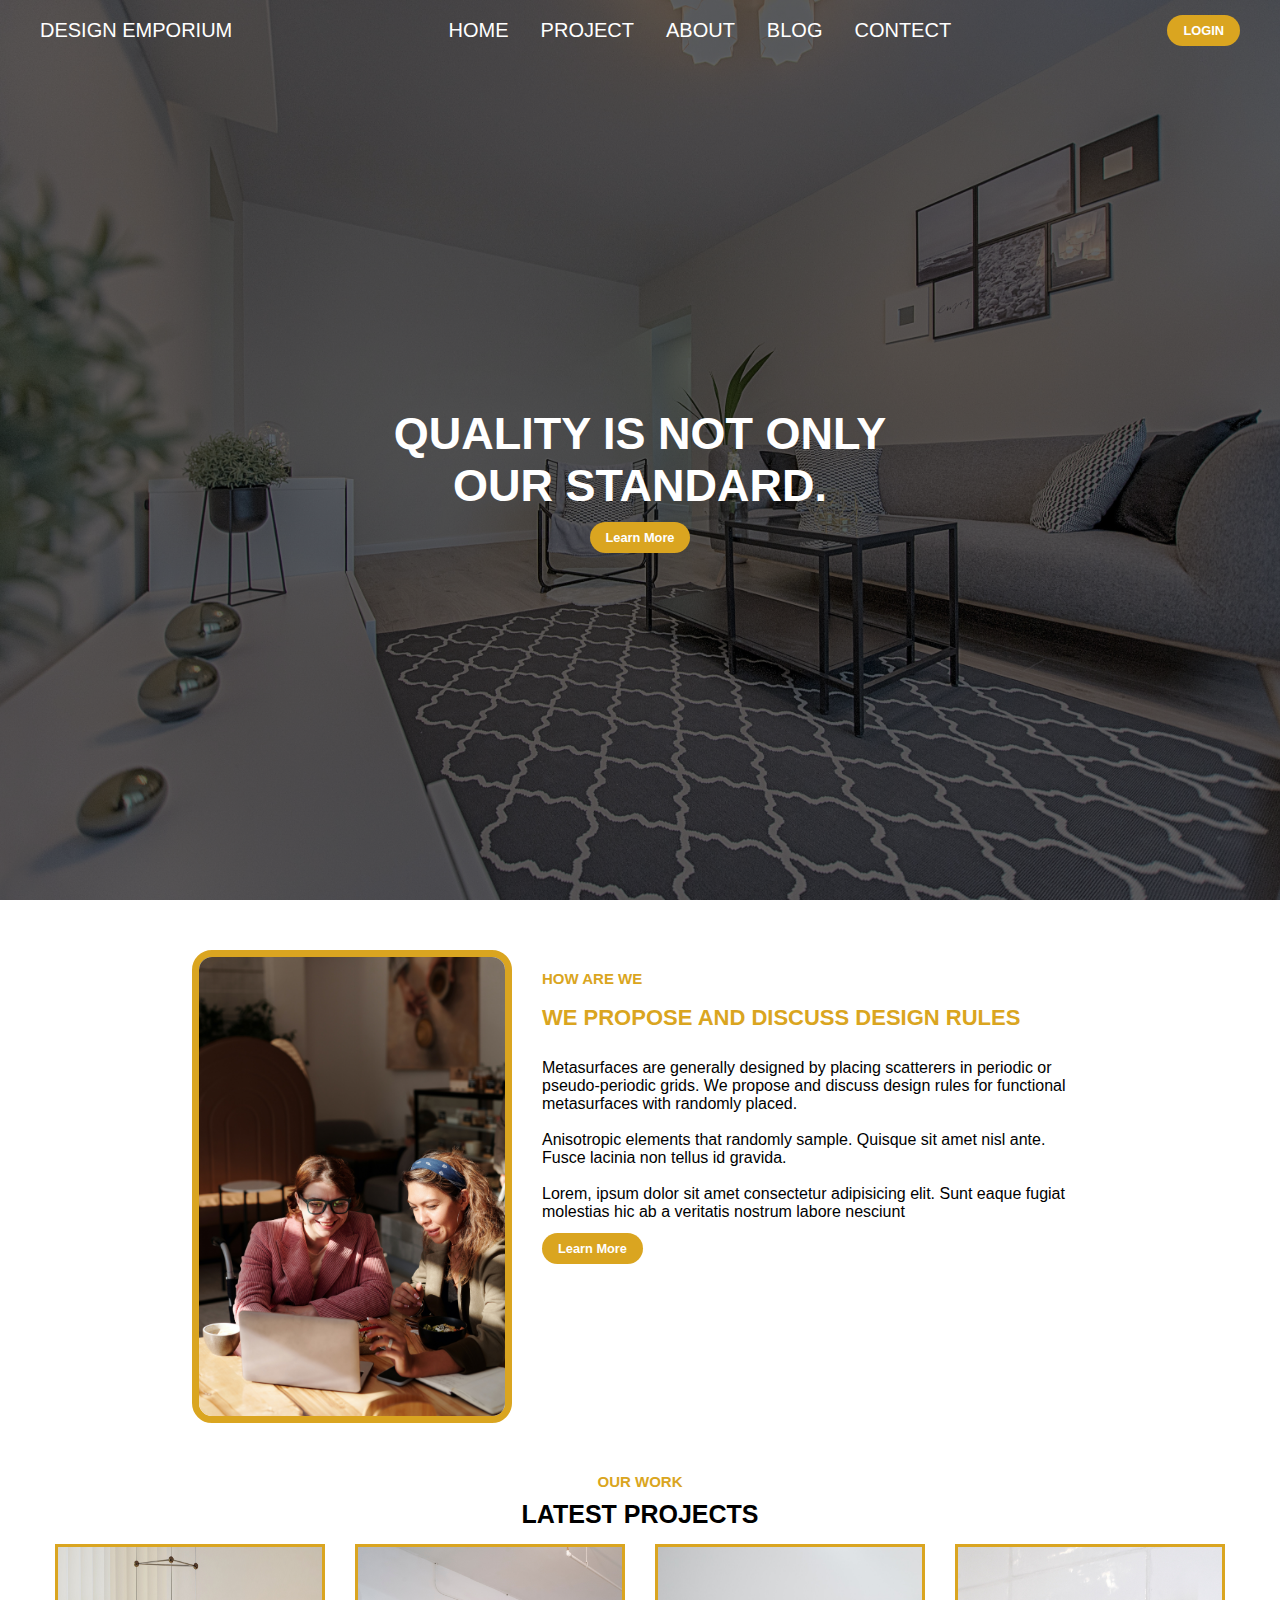
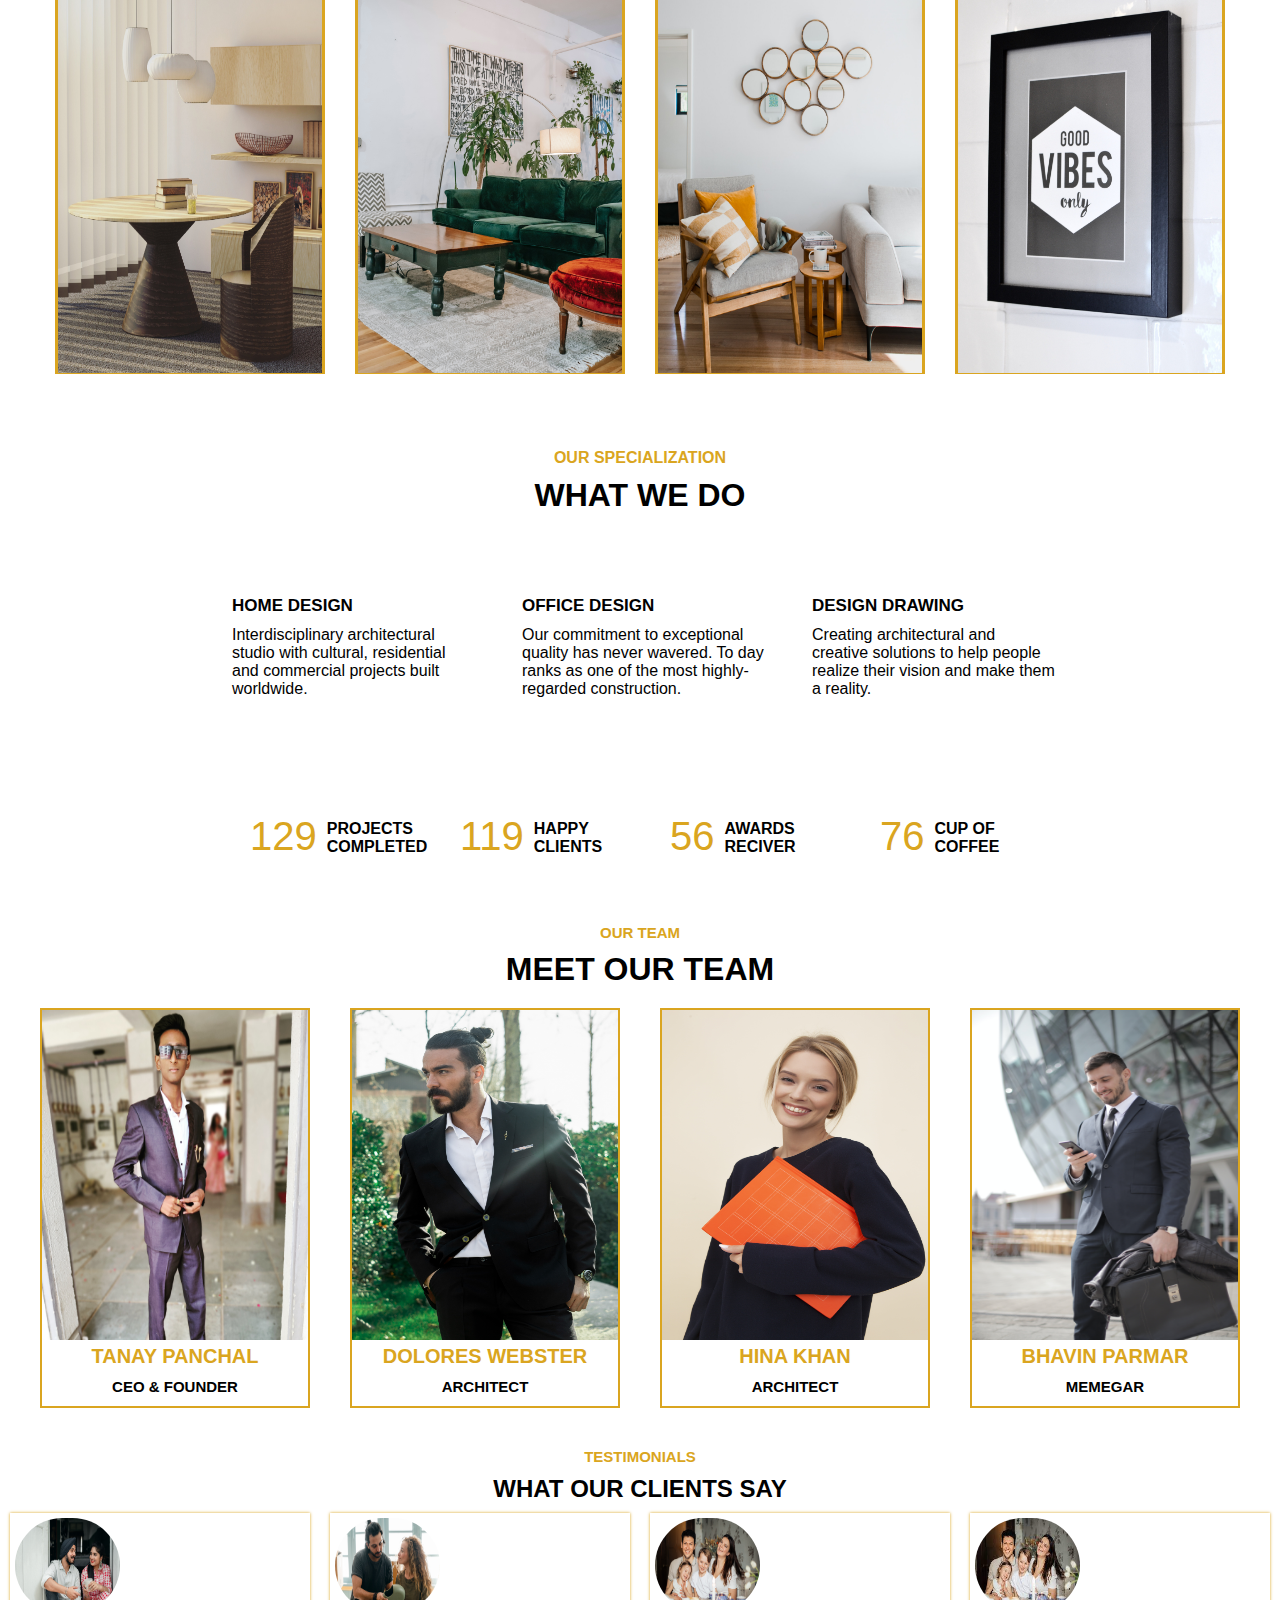
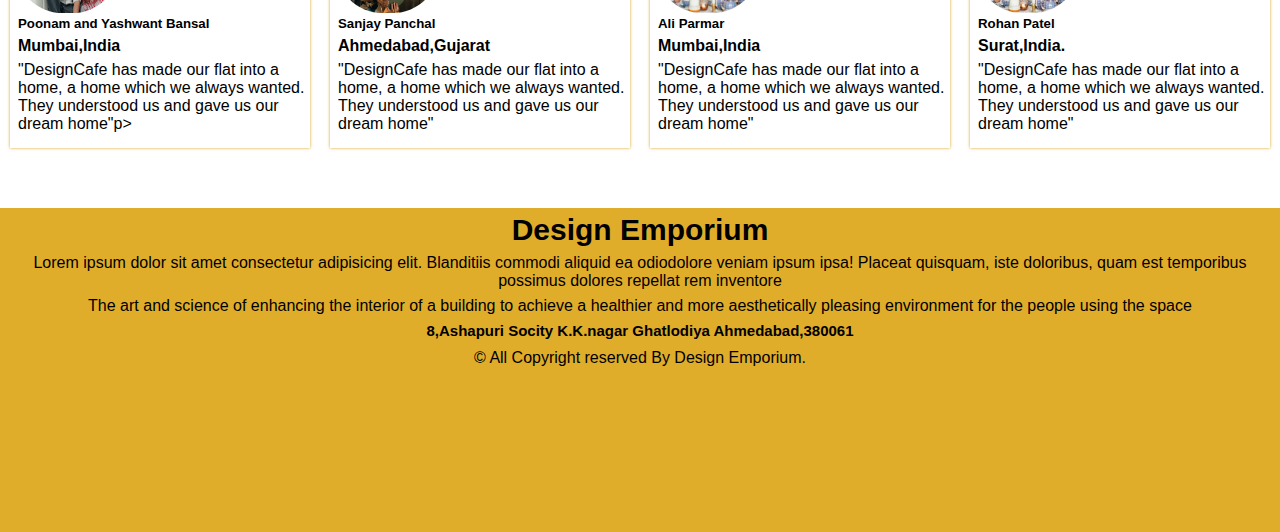
<file: New idea about website/index.html>
<!DOCTYPE html>
<html lang="en">

<head>
    <meta charset="UTF-8">
    <meta http-equiv="X-UA-Compatible" content="IE=edge">
    <meta name="viewport" content="width=device-width, initial-scale=1.0">
    <title>Design Emporium</title>
    <link rel="stylesheet" href="index.css">
    <link rel="stylesheet" href="card.css">
    <!-- <link rel="script" href="index.js"> -->

    <!--Social Media icones-->
    <link rel="stylesheet" href="https://cdnjs.cloudflare.com/ajax/libs/font-awesome/6.2.1/css/all.min.css"
        integrity="sha512-MV7K8+y+gLIBoVD59lQIYicR65iaqukzvf/nwasF0nqhPay5w/9lJmVM2hMDcnK1OnMGCdVK+iQrJ7lzPJQd1w=="
        crossorigin="anonymous" N referrerpolicy="no-referrer" />

</head>

<body>
    <header>
        <div class="navbar">
            <div class="logo"><a href="#"> DESIGN EMPORIUM</a></div>
            <ul class="links">
                <li><a href="index.html">HOME</a></li>
                <li><a href="Coming Soon Instagram Post.png">PROJECT</a></li>
                <li><a href="Coming Soon Instagram Post.png">ABOUT</a></li>
                <li><a href="Coming Soon Instagram Post.png">BLOG</a></li>
                <li><a href="">CONTECT</a></li>
            </ul>
            <a href="Login page.html" class="active-btn">LOGIN</a>
            <div class="toggle-btn">
                <i class="fa-solid fa-bars"></i>
            </div>
        </div>

        <!--dropdown menu-->
        <div class="dropdown-menu">
            <li><a href="index.html">HOME</a></li>
            <li><a href="Coming Soon Instagram Post.png">PROJECT</a></li>
            <li><a href="Coming Soon Instagram Post.png">ABOUT</a></li>
            <li><a href="Coming Soon Instagram Post.png">BLOG</a></li>
            <li><a href="Coming Soon Instagram Post.png">CONTECT</a></li>
            <li> <a href="Login page.html" class="active-btn">LOGIN</a></li>
        </div>


        <div id="contain">
            <h2>QUALITY IS NOT ONLY
                <h2>OUR STANDARD.</h2>
                <a href="Coming Soon Instagram Post.png" class="active-btn" id="lm-btn">Learn More</a>
            </h2>
        </div>
    </header>

    <!--Starting of the main page...-->
    <!-- <div class="note"><h4>ABOUT SECTION CAN NOT SEE IN THE MOBILE</h4></div> -->
    <section class="second-main-section">
        <div class="second-part">
            <img src="communication.jpg" alt="" id="border">
            <div class="contain">
                <h4>HOW ARE WE</h4><br>
                <h3>WE PROPOSE AND DISCUSS DESIGN RULES</h3><br>
                <p>Metasurfaces are generally designed by placing scatterers in periodic or pseudo-periodic grids. We
                    propose and discuss design rules for functional metasurfaces with randomly placed.</p><br>
                <p>Anisotropic elements that randomly sample. Quisque sit amet nisl ante. Fusce lacinia non tellus id
                    gravida.</p><br>
                <p class="contain-s">Lorem, ipsum dolor sit amet consectetur adipisicing elit. Sunt eaque fugiat
                    molestias hic ab a
                    veritatis nostrum labore nesciunt</p><br>
                <a href="Coming Soon Instagram Post.png" class="active-btn" id="lm-btn">Learn More</a>
            </div>
        </div>
    </section>
    <!--Cards HTML-->
    <h3>OUR WORK</h3>
    <h1 class="card-contain">LATEST PROJECTS</h1>
    <div class="contain-card">
        <div class="card">
            <img src="pexels-medhat-ayad-447592.jpg" alt="" class="img">
        </div>
        <div class="card">
            <img src="pexels-charlotte-may-5824901.jpg" alt="" class="img">
        </div>
        <div class="card">
            <img src="pexels-rachel-claire-5490341.jpg" alt="" class="img">
        </div>
        <div class="card">
            <img src="pexels-skylar-kang-6430730.jpg" alt="" class="img">
        </div>
    </div>


    <div class="work-contain">
        <h4 class="work-text">OUR SPECIALIZATION</h4>
        <h1 class="work-text1">WHAT WE DO</h1>
        <div class="what-we-do">
            <div class="work">
                <i class="fa-solid fa-house"></i>
                <h3>HOME DESIGN</h3>
                <p>Interdisciplinary architectural studio with cultural, residential and commercial projects built
                    worldwide.</p>
            </div>
            <div class="work">
                <i class="fa-regular fa-building"></i>
                <h3>OFFICE DESIGN</h3>
                <p>Our commitment to exceptional quality has never wavered. To day ranks as one of the most
                    highly-regarded construction.</p>
            </div>
            <div class="work">
                <i class="fa-solid fa-pencil"></i>
                <h3>DESIGN DRAWING</h3>
                <p>Creating architectural and creative solutions to help people realize their vision and make them a
                    reality.</p>
            </div>
        </div>
    </div>

    <div class="award">
        <div class="award-1">
            <div class="number">129</div>
            <div class="name">PROJECTS <br>COMPLETED</div>
        </div>
        <div class="award-1">
            <div class="number">119</div>
            <div class="name">HAPPY<br>CLIENTS</div>
        </div>
        <div class="award-1">
            <div class="number">56</div>
            <div class="name">AWARDS<br>RECIVER</div>
        </div>
        <div class="award-1">
            <div class="number">76</div>
            <div class="name">CUP OF <br>COFFEE</div>
        </div>
    </div>

    <!--team member information-->
    <div class="team-contain">
        <h3>OUR TEAM</h3>
        <h1 style="text-align: center;">MEET OUR TEAM</h1>
        <div class="team-members">
            <div class="member">
                <img src="IMG_20220417_130808_682.jpg" alt="" class="t-member">
                <h2 class="member-name">TANAY PANCHAL</h2>
                <h3 class="post">CEO & FOUNDER</h3>
            </div>
            <div class="member">
                <img src="Gym Trainer.jpg" alt="" class="t-member">
                <h2 class="member-name">DOLORES WEBSTER</h2>
                <h3 class="post"> ARCHITECT</h3>
            </div>
            <div class="member">
                <img src="member-4.jpg" alt="" class="t-member">
                <h2 class="member-name">HINA KHAN</h2>
                <h3 class="post"> ARCHITECT</h3>
            </div>
            <div class="member">
                <img src="member-3.jpg" alt="" class="t-member">
                <h2 class="member-name">BHAVIN PARMAR</h2>
                <h3 class="post"> MEMEGAR</h3>
            </div>
        </div>
    </div>


    <!--review section starting here-->
    <div class="review-title">
        <h3>TESTIMONIALS</h3>
        <h2>WHAT OUR CLIENTS SAY</h2>
    </div>
    <div class="review-box">
        <div class="review">
            <div class="info">
                <img src="family-2.jpg" alt="" class="family-photo">
            </div>
            <h5 class="intro">Poonam and Yashwant Bansal</h5>
            <h4 class="intro">Mumbai,India</h4>
            <p class="intro">"DesignCafe has made our flat into a home, a home which we always wanted. They understood
                us
                and gave us our dream home"p>
        </div>
        <div class="review">
            <div class="info">
                <img src="family-1.jpg" alt="" class="family-photo">
            </div>
            <h5 class="intro">Sanjay Panchal</h5>
            <h4 class="intro">Ahmedabad,Gujarat</h4>
            <p class="intro">"DesignCafe has made our flat into a home, a home which we always wanted. They understood
                us
                and gave us our dream home"</p>
        </div>

        <div class="review">
            <div class="info">
                <img src="family-3.jpg" alt="" class="family-photo">
            </div>
            <h5 class="intro">Ali Parmar</h5>
            <h4 class="intro">Mumbai,India</h4>
            <p class="intro">"DesignCafe has made our flat into a home, a home which we always wanted. They understood
                us
                and gave us our dream home"</p>
        </div>

        <div class="review">
            <div class="info">
                <img src="family-4.jpg" alt="" class="family-photo">
            </div>
            <h5 class="intro">Rohan Patel</h5>
            <h4 class="intro">Surat,India.</h4>
            <p class="intro">"DesignCafe has made our flat into a home, a home which we always wanted. They understood
                us
                and gave us our dream home"</p>
        </div>
    </div>

    <!--footer Starting-->
    <footer class="footer">
        <h1 class="brand-name">Design Emporium</h1>
        <p class="f-contain">Lorem ipsum dolor sit amet consectetur adipisicing elit. Blanditiis commodi aliquid ea
            odiodolore veniam
            ipsum ipsa! Placeat quisquam, iste doloribus, quam est temporibus possimus dolores repellat rem inventore
        </p>
        <p class="f-contain">The art and science of enhancing the interior of a building to achieve a healthier and more
            aesthetically
            pleasing environment for the people using the space</p>
        <h3 style="color:black;">8,Ashapuri Socity K.K.nagar Ghatlodiya Ahmedabad,380061 </h3>
        <div class="social-icon">
            <a href="https://www.instagram.com/_tanay_005/"><i class="fa-brands fa-instagram"></i></a>
            <a href="https://www.facebook.com/tanay.panchal.79?mibextid=ZbWKwL"><i class="fa-brands fa-facebook"></i></a>
            <a href="https://www.linkedin.com/in/tanay-panchal-247519272"> <i class="fa-brands fa-linkedin"></i></a>
            <a href="www.twitter.com"> <i class="fa-brands fa-twitter"></i></a>
            <a href="https://www.youtube.com"><i class="fa-brands fa-youtube"></i></a>
        </div>
        &#169; All Copyright reserved By Design Emporium.
    </footer>
</body>

</html>

<!--script for navigation bar-->
<script>
    const toggleBtn = document.querySelector('.toggle-btn')
    const toggleBtnIcon = document.querySelector('.toggle-btn i')
    const dropDownMenu = document.querySelector('.dropdown-menu')

    toggleBtn.onclick = function () {
        dropDownMenu.classList.toggle('open')
        const isOpen = dropDownMenu.classList.contains('open')

        toggleBtnIcon.classList = isOpen
            ? 'fa-solid fa-xmark'
            : 'fa-solid fa-bars'
    }
</script>
</file>
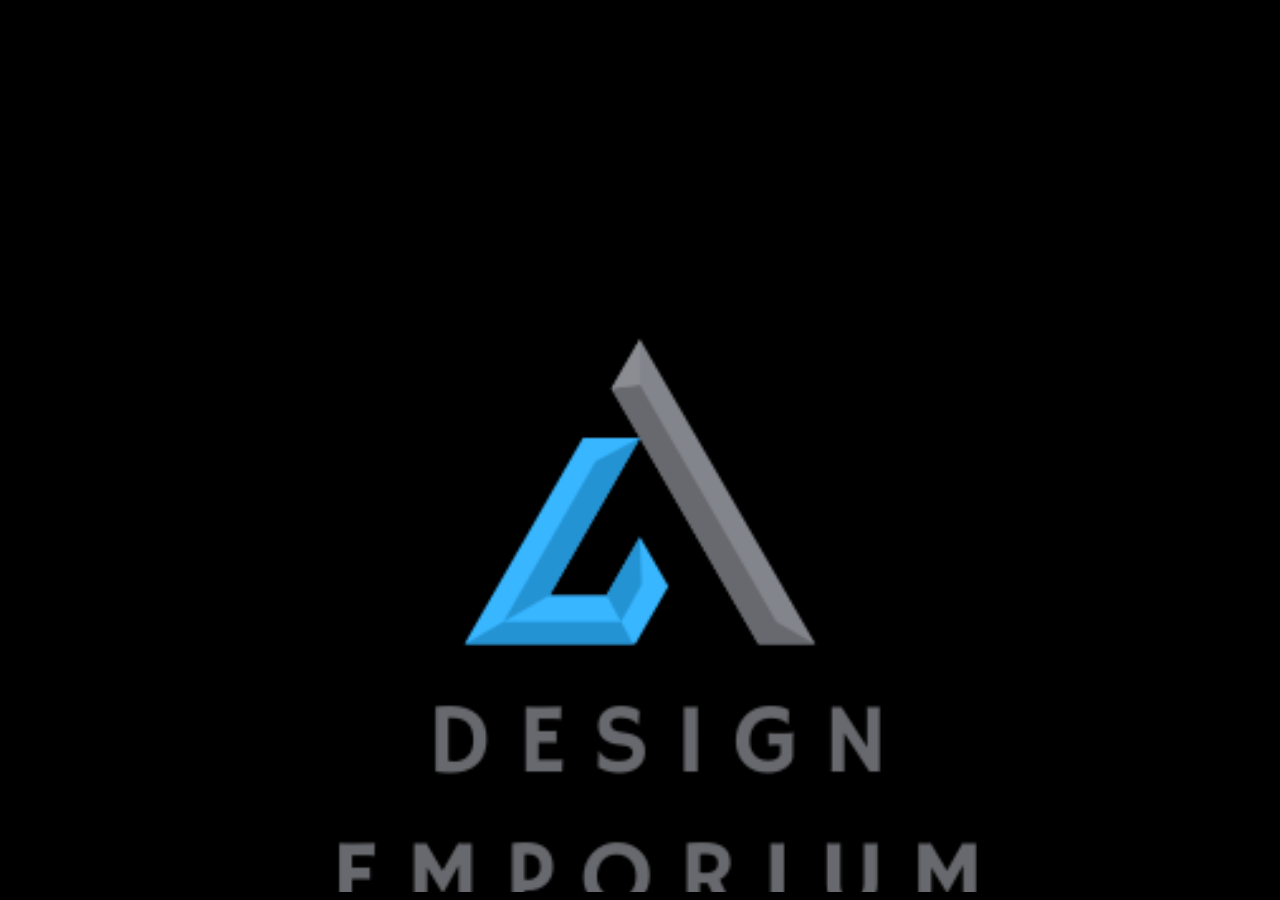
<file: New idea about website/homepage.html>
<html lang="en">

<head>
    <title>First Page</title>
    <style>
        body {
            background-color: black;
        }

        .img {
            height: 100%;
            width: 100%;
            background-size: cover;
            background-image: url(logo.png);
        }
    </style>
</head>

<!--css End-->

<body>
<section class="img"></section>
</body>

</html>
</file>
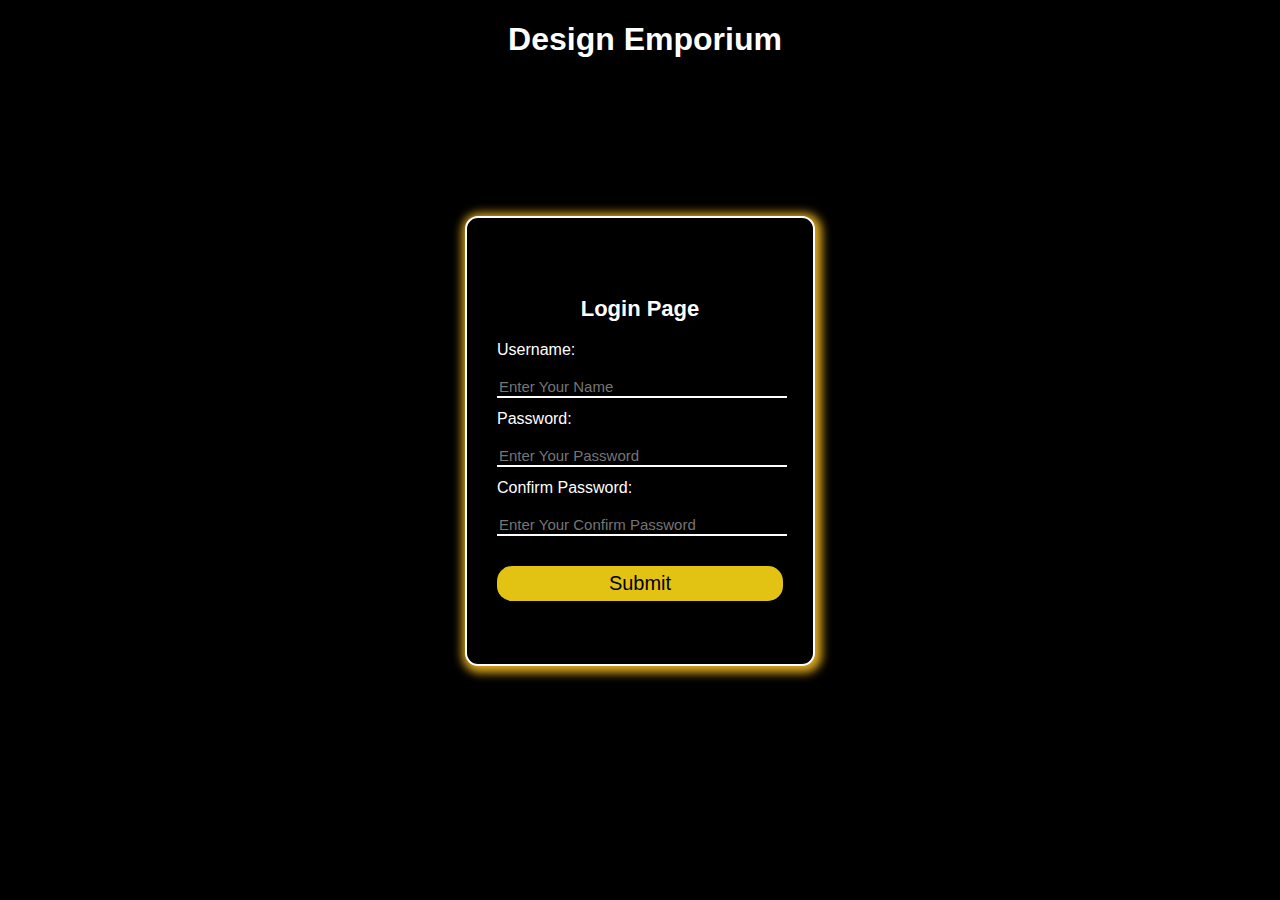
<file: New idea about website/Login page.html>
<!DOCTYPE html>
<html lang="en">

<head>
    <meta charset="UTF-8">
    <meta http-equiv="X-UA-Compatible" content="IE=edge">
    <meta name="viewport" content="width=device-width, initial-scale=1.0">
    <title>Design Emporium</title>
    <style>
      body{
            background-color: rgb(0, 0, 0);
            font-family: sans-serif;
        }
        .loginbox{
         box-shadow: 2px 2px 10px 5px goldenrod;
         height: 450px;   
         width: 350px;
         position: absolute;
         top: 49%;
         left: 50%;
         box-sizing: border-box;
         background-color: rgb(0, 0, 0);
         transform: translate(-50%,-50%);
         border-radius: 13px;
         color: white;
         border: 2px solid white;
         padding: 60px 30px;
        }
    
        h2{
            text-align:center;
            font-size: 22px;
        }
        .loginbox input[type="text"],input[type="password"]
        {
            font-size: 15px;
           border: none;
           color: white;
           background: transparent;
           border-bottom: 2px solid white;
           outline: none;
           width: 100%;
           margin-bottom: 12px;
        }
        .loginbox input[type="submit"]
        {
            cursor: pointer;
            font-size: 20px;
            height: 35px;
            width: 100%;
            border-radius: 15px;
            background-color: rgb(226, 195, 19);
            border: none;
        }
        .loginbox input[type="submit"]:hover{
            transition: 0.5s;
            background-color: goldenrod;
            box-shadow: 2px 2px 10px 5px goldenrod;
            border: 2px solid white;
        }
        h1{
            text-align: center;
            color: white;
            margin-left: 10px;
        }

        @media(max-width:800px)
        {
            .loginbox{
                height: 400px;
                width: 300px;
            }
        }
    </style>
</head>

<body>
    <script>
        function validateForm() {
            var name = document.myForm.name.value;
            var password = document.myForm.password.value;
            var cpassword = document.myForm.cpassword.value;
            var submit = document.myForm.submit.value;

            if (name == "") {
                alert("Please Enter Your Name")
                return false;
            }
            else if (password.length < 6) {
                alert("Please Enter Your Password")
                return false;
            }
            else if(cpassword =="")
            {
                alert("Please Enter Your Password Again")
                return false;
            }
            else
            {
                alert("Login Successfully.")
                return false;
            }
        }
    </script>

    <!--form Start-->
    <h1>Design Emporium</h1>
    <div class="loginbox">
        <form name="myForm" method="post">
            <h2>Login Page</h2>
            <label for="name" class="label">Username:</label><br><br>
            <input type="text" name="name" placeholder="Enter Your Name"><br>
            <label for="name" class="label">Password:</label><br><br>
            <input type="password" name="password" placeholder="Enter Your Password"><br>
            <label for="name" class="label">Confirm Password:</label><br><br>
            <input type="password" name="cpassword" placeholder="Enter Your Confirm Password"><br><br>
            <input type="submit" value="Submit" name="submit" onclick="return validateForm()">
        </form>
    </div>
</body>

</html>
</file>
<file: New idea about website/index.css>
* {
    margin: 0%;
    padding: 0%;
    box-sizing: border-box;
    font-family: Verdana, Geneva, Tahoma, sans-serif;
}

body {
    height: 100vh;
}

li {
    list-style: none;
}

a {
    text-decoration: none;
    color: white;
    font-size: 20px;
}

a:hover {
    color: goldenrod
}

/*header*/
header {
    position: relative;
    padding: 0 2rem;
    background-image: linear-gradient(rgba(0, 0, 0, 0.6), rgba(0, 0, 0, 0.6)), url(pexels-vecislavas-popa-1571470.jpg);
    background-size: cover;
}

.navbar {
    width: 100%;
    height: 60px;
    max-width: 1200px;
    margin: 0 auto;
    display: flex;
    align-items: center;
    justify-content: space-between;
}

.navbar .links {
    display: flex;
    gap: 2rem;
}

.navbar .toggle-btn {
    color: white;
    display: none;
    cursor: pointer;
    font-size: 22px;
}

.active-btn {
    background-color: goldenrod;
    color: white;
    padding: 0.5rem 1rem;
    cursor: pointer;
    border: none;
    outline: none;
    border-radius: 20px;
    font-size: 0.8rem;
    font-weight: bold;
}

.active-btn:hover {
    color: white;
    scale: 1.05;

}

/*Dropdown Menu*/

.dropdown-menu {
    /* display: none;   */
    position: absolute;
    right: 2rem;
    top: 60px;
    height: 0;
    width: 350px;
    background: rgba(255, 255, 255, 0.1);
    backdrop-filter: blur(15px);
    border-radius: 10px;
    overflow: hidden;
    transition: height 0.5s cubic-bezier(0.175, 0.885, 0.32, 1.275);
}

.dropdown-menu.open {
    height: 280px;

}

.dropdown-menu li {
    padding: 0.7rem;
    display: flex;
    align-items: center;
    justify-content: center;
}

.dropdown-menu .active-btn {
    width: 90%;
    justify-content: center;
    display: flex;
}

#contain {
    height: calc(100vh - 60px);
    display: flex;
    flex-direction: column;
    align-items: center;
    justify-content: center;
    color: white;
    font-size: 30px;
}

#lm-btn {
    margin-top: 10px;
}

@media (max-width:900px) {

    .navbar .links,
    .navbar .active-btn {
        display: none;
    }

    .navbar .toggle-btn {
        display: block;
    }

    .second-main-section .second-part{
        min-height: 0px;
        display: none;
    }

    #contain h2 {
        font-size: 25px;
    }

    .dropdown-menu {
        display: block;
    }
}



/*Starting of the main page css...*/
.second-main-section {
    display: flex;
    justify-content: center;
}

.second-part {
    margin: 50px;
    width: 70%;
}

img {
    max-width: 320px;
    margin-right: 30px;
    float: left;
}

#border {
    border: 7px solid goldenrod;
    border-radius: 20px;
}

.contain {
    margin-top: 20px;
}

.contain h4 {
    font-size: 15px;
    color: goldenrod;
}

.contain h3 {
    text-align: start;
    font-size: 22px;
}

/*FOOTER START*/
.footer {
    min-height: 36vh;
    margin-top: 50px;
    text-align: center;
    background-color: rgb(224, 173, 42);
    padding: 5px;
}

.f-contain {
    margin-bottom: 7px;
    font-weight: 100;
}

.social-icon a i {
    font-size: 25px;
    cursor: pointer;
    margin-bottom: 5px;
    gap: 20px;
    color: black;
    
}

.brand-name {
    font-size: 30px;
    margin-bottom: 7px;
}
</file>
<file: New idea about website/card.css>
.contain-card {
    display: flex;
    justify-content: center;
    align-items: center;
    flex-wrap: wrap;
}

.card {
    border: 3px solid goldenrod;
    height: 430px;
    width: 270px;
    margin: 15px;
    cursor: pointer;
}

.img {
    height: 426px;
    width: 100%;
}

h3 {
    text-align: center;
    color: goldenrod;
    font-size: 15px;
    padding-bottom: 10px;
}

.card-contain {
    text-align: center;
    font-size: 25px;
}


/*What We Do*/
.work-contain {
    margin-top: 50px;
}
.work i{
    font-size: 45px;
    margin-top: 7px;
    margin-left: 7px;
}
.work h3{
    font-size: 17px;
    text-align: start;
    margin-top: 10px;
    margin-left: 7px;
    color: black;
}
.work p{
    margin-left: 7px;
}
.what-we-do {
    display: flex;
    justify-content: center;
    flex-wrap: wrap;
}

.work {
    height: 200px;
    width: 250px;
    margin: 20px;
}

.work-text {
    text-align: center;
    padding: 10px;
    color: goldenrod;
}

.work-text1 {
    text-align: center;
}


.award {
    /* border: 2px solid black; */
    margin-top: 30px;
    display: flex;
    flex-wrap: wrap;
    justify-content: center;

}

.award-1 {
    /* border: 2px solid goldenrod; */
    height: 80px;
    width: 150px;
    display: flex;
    margin: 30px;
}

.number {
    color: goldenrod;
    font-size: 40px;
    margin-right: 10px;
}

.name {
    margin-top: 6px;
    font-weight: bold;
}


/*Team member information*/
.team-members {
    display: flex;
    flex-wrap: wrap;
    justify-content: center;
}

.member {
    border: 2px solid goldenrod;
    height: 400px;
    width: 270px;
    margin: 20px;
    cursor: pointer;
}

.member:hover {
    box-shadow: 0px 0px 10px 5px goldenrod;
    transition-duration: 0.5s;
    border-radius: 15px;
}

.t-member:hover {
    border-radius: 15px;
    transition-duration: 0.5s;
}

.t-member {
    height: 330px;
    width: 100%;
    margin-bottom: 5px;
}

.member-name {
    text-align: center;
    font-size: 20px;
    color: goldenrod;
    margin-bottom: 10px;
}

.post {
    color: black;
}


/*Review Box*/
.review-title {
    text-align: center;
    margin-top: 20px;
}

.review-box {
    display: flex;
    justify-content: center;flex-wrap: wrap;

}

.review {
    height: 235px;
    margin: 10px;
    width: 300px;
    box-shadow: 0px 0px 3px goldenrod;
    cursor: pointer;
}

.family-photo {
    height: 95px;
    width: 35%;
    margin-left: 5px;
    margin-top: 5px;
    border-radius: 50px;
}

.info {
    display: flex;
}

.intro {
    padding: 3px;
    margin-left: 5px;
}
.review:hover{
    background-color:goldenrod;
    box-shadow: 0px 0px 10px 5px rgb(19, 18, 17);
    border: 2px solid white;
    border-radius: 15px;
    color: white;
    transition-duration: 1s;
}
</file>
